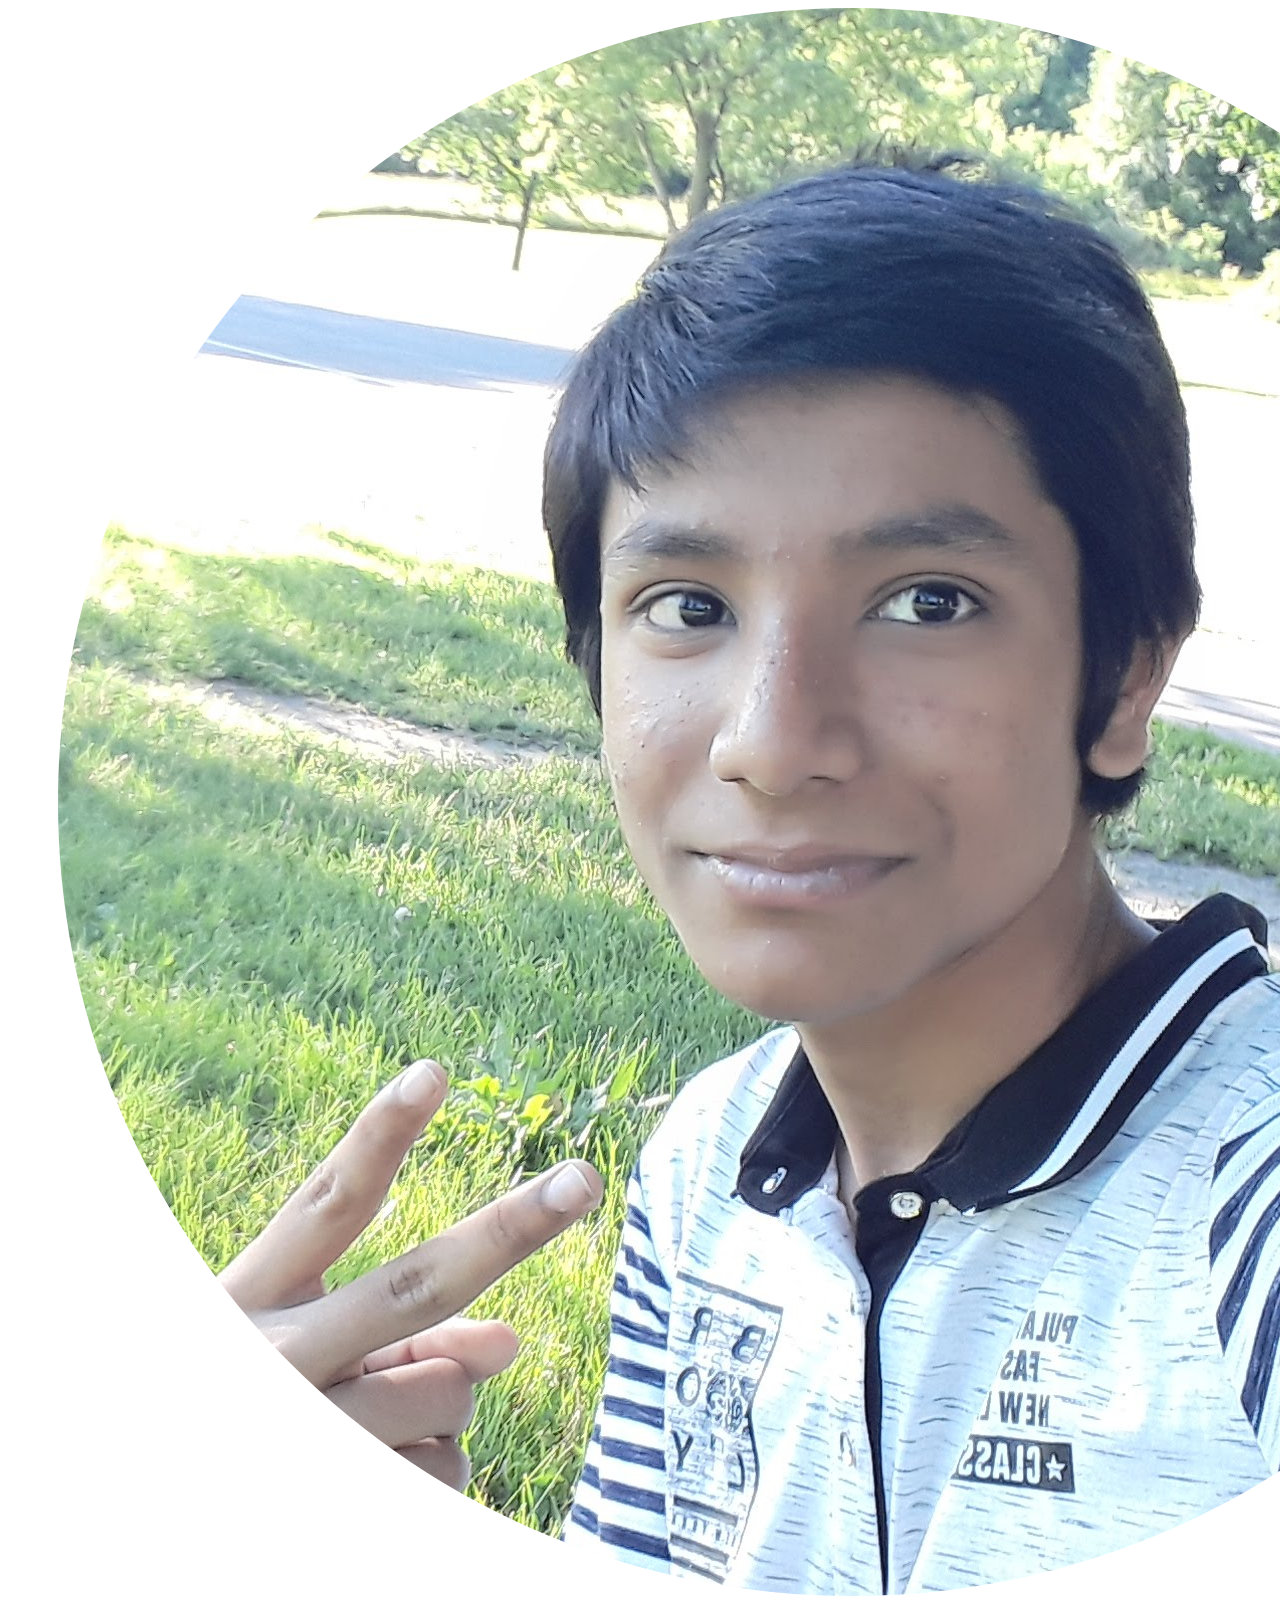
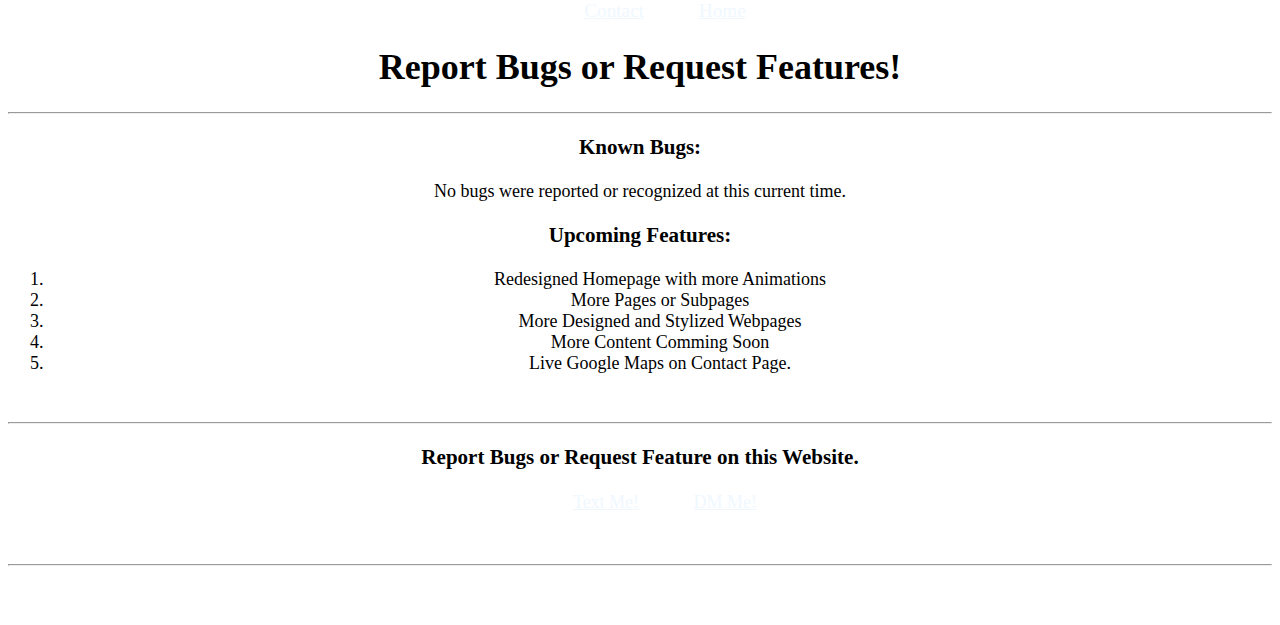
<file: report.html>
<!DOCTYPE html>
<html lang="en">
<head>
    <meta charset="UTF-8">
    <meta name="viewport" content="width=device-width, initial-scale=1.0">
    <title>Report</title>
    <link rel="stylesheet" href="report.css">
    <link rel="shortcut icon" type="image/png" href="images/sagar-circle-cropped.png">
</head>
<body>
    <header class="header">
        <a class="test" href="index.html"><img class="img-top" src="images/sagar-circle-cropped.png"
                alt="image of sagar saha"></a>
        <div class="links">
            <a href="contact.html">Contact</a>
            <a href="index.html">Home</a>
        </div>
    </header>
    <div class="report">
        <h1>Report Bugs or Request Features!</h1>
        <hr>
        <h3>Known Bugs:</h3>
        <p>No bugs were reported or recognized at this current time.</p>
        <h3>Upcoming Features:</h3>
        <ol>
            <li>Redesigned Homepage with more Animations</li>
            <li>More Pages or Subpages</li>
            <li>More Designed and Stylized Webpages</li>
            <li>More Content Comming Soon</li>
            <li>Live Google Maps on Contact Page.</li>
        </ol>
        <br><hr>
        <h3>Report Bugs or Request Feature on this Website.</h3>
        <a class="message" href="mailto:sagarsaha2004@gmail.com">Text Me!</a>
        <a class="message" href="https://www.instagram.com/sagar_saha01">DM Me!</a>
        <br><br><br><hr><br><br>
    </div>
</body>
</html>
</file>
<file: report.css>
body {
    background-image: url('https://hdwallsource.com/img/2015/9/gradient-background-46249-47587-hd-wallpapers.jpg');
}

.report {
    text-align: center;
    color: black;
    font-size: large;
}

.links {
    text-align: center;
    font-size: larger;
    font-family: Georgia, 'Times New Roman', Times, serif;
}

a {
    padding-left: 50px;
    color: aliceblue;
}

a:hover {
    color: cadetblue;
}

.btnsubmit {
    background-color: transparent;
    border: 2px;
    border-style: dashed;
    font-size: large;
    color: chocolate;
    padding-right: 10px;
    padding-left: 10px;
    padding-top: 7px;
    padding-bottom: 7px;
}

.btnsubmit:hover {
    background-color: cornflowerblue;
    color: blue;
}
</file>
